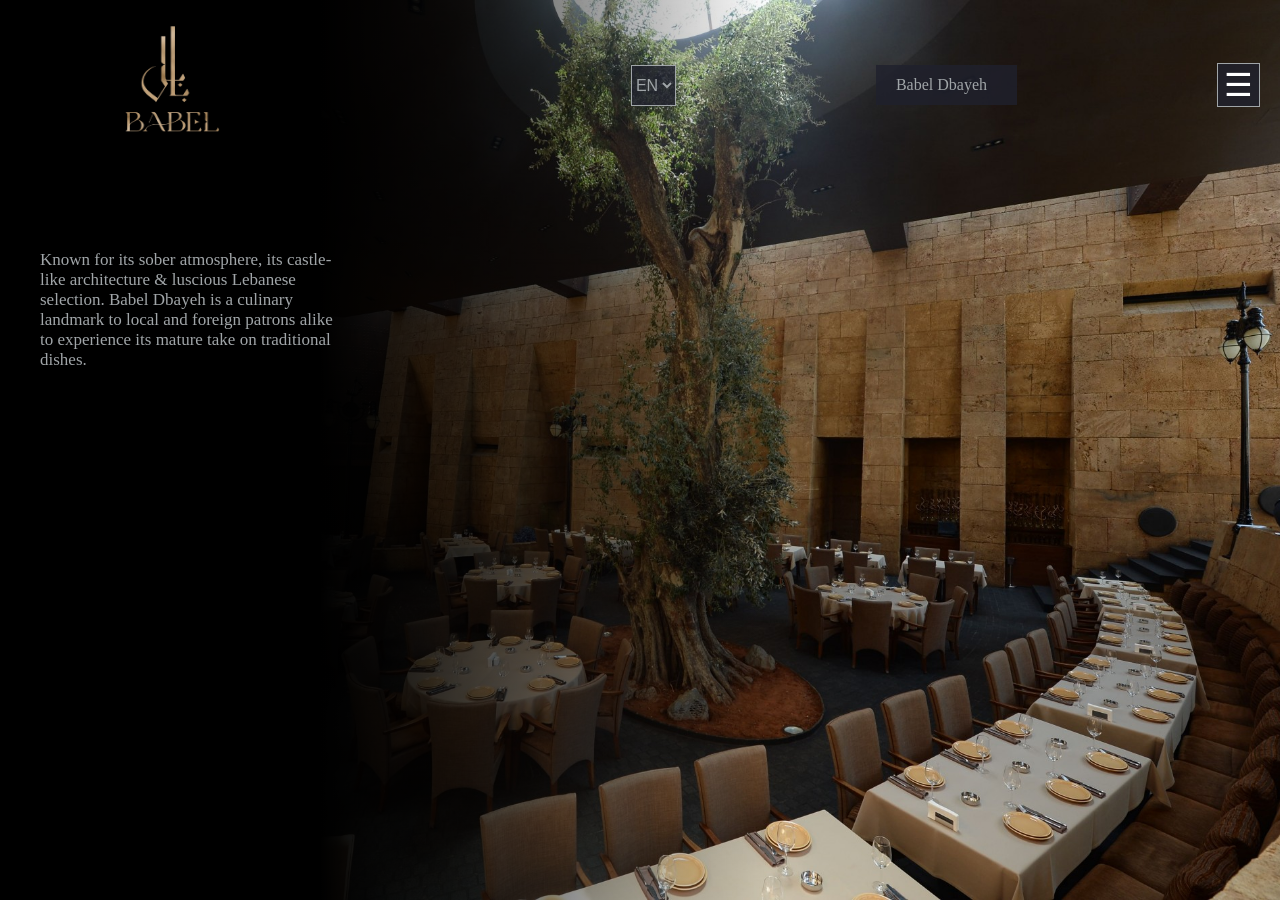
<file: branch1.html>
<!DOCTYPE html>
<html lang="en">
<head>
    <meta charset="UTF-8">
    <meta name="viewport" content="width=device-width, initial-scale=1.0">
    <link rel="stylesheet" href="css/style.css">
    <title>Babel</title>
</head>
<body>
    <input type="checkbox" id="menu-check">
    <header>
        <a href="index.html" id="logo"><img src="images/logo.png" alt="Babel Logo"></a>
        <div class="div1">
        <select id="language-select">
            <option value="en">EN</option>
            <option value="ar">AR</option>
        </select>
        <div class="branch-select">
            <span class="current">Babel Dbayeh</span>
        <ul>
        <li><a href="branch1.html">Babel Dbayeh</a></li>
        <li><a href="branch2.html">Babel Bay</a></li>
        <li><a href="branch3.html">Babel Baher</a></li>
        <li><a href="branch4.html">Babel Kuwait</a></li>
        </ul>
        </div>
        <label for="menu-check" class="menu-toggle">☰</label>

    </div>
    </header>
    <nav class="menu">
        <ul>
             <li><a href="index.html">Home</a></li>
            <li><a href="branch1.html">Babel Dbayeh</a></li>
            <li><a href="branch2.html">Babel Bay</a></li>
            <li><a href="branch3.html">Babel Bahr</a></li>
            <li><a href="branch4.html">Babel Kuwait</a></li>
            <li><a href="branch8.html">Babel Dubai</a></li>
            <li><a href="socialmedia.html">Social Media</a></li>
            <li><a href="news.html">News</a></li>
            <li><a href="contact.html">Contact Us</a></li>
        </ul>
        <label for="menu-check" class="close-menu">✕</label>
    </nav>
    <section class=" branch-hero dbayeh">
        <div class="branch-text">
       <p>Known for its sober atmosphere, its castle-like architecture & luscious Lebanese selection.
          Babel Dbayeh is a culinary landmark to local and foreign patrons alike to experience its mature take on traditional dishes.</p>
        </div>
    </section>
</body>
</html>
</file>
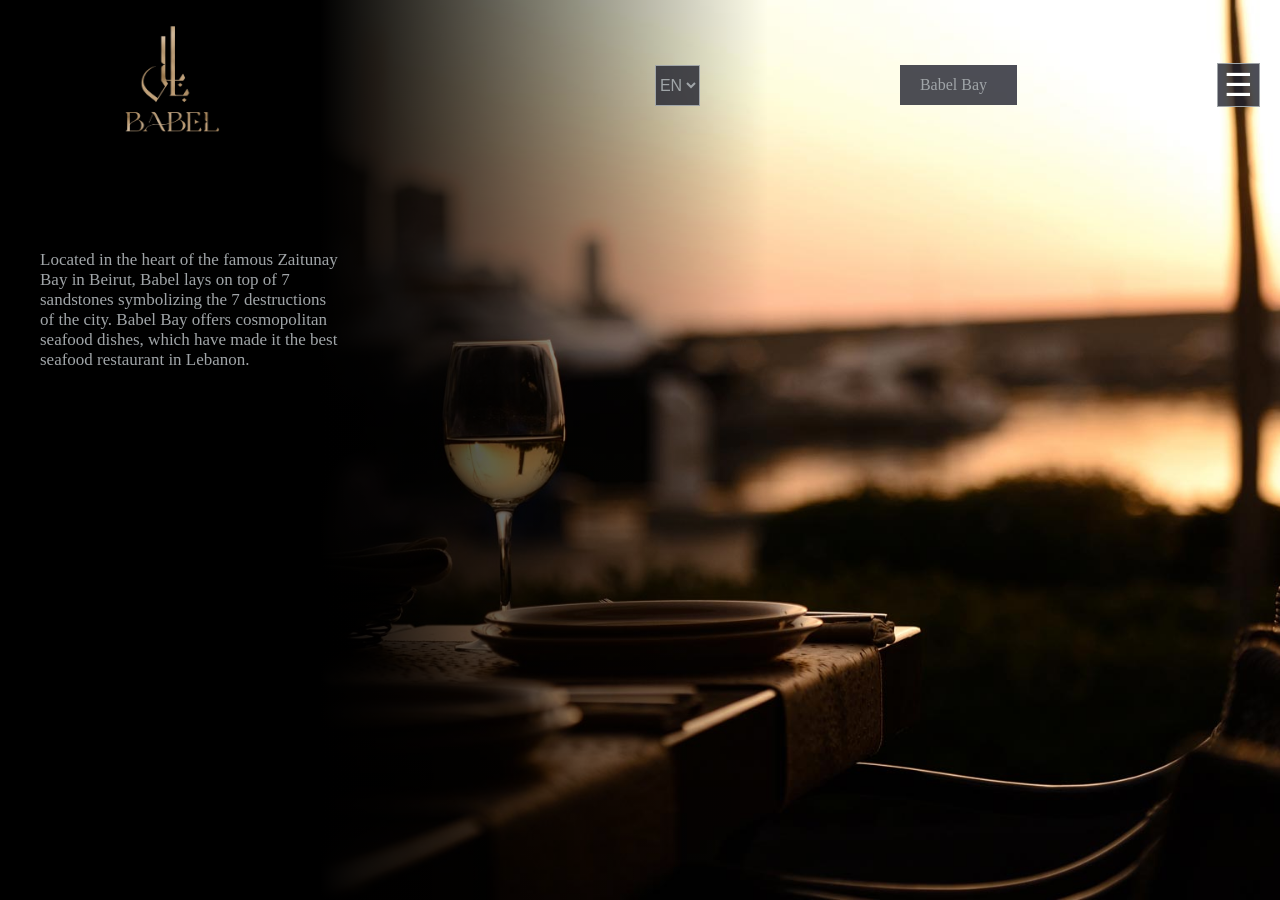
<file: branch2.html>
<!DOCTYPE html>
<html lang="en">
<head>
    <meta charset="UTF-8">
    <meta name="viewport" content="width=device-width, initial-scale=1.0">
    <link rel="stylesheet" href="css/style.css">
    <title>Babel</title>
</head>
<body>
    <input type="checkbox" id="menu-check">
    <header>
        <a href="index.html" id="logo"><img src="images/logo.png" alt="Babel Logo"></a>
        <div class="div1">
        <select id="language-select">
            <option value="en">EN</option>
            <option value="ar">AR</option>
        </select>
        <div class="branch-select">
            <span class="current">Babel Bay</span>
        <ul>
        <li><a href="branch2.html">Babel Bay</a></li>
        <li><a href="branch3.html">Babel Baher</a></li>
        <li><a href="branch4.html">Babel Kuwait</a></li>
        <li><a href="branch1.html">Babel Dbayeh</a></li>

        </ul>
        </div>
        <label for="menu-check" class="menu-toggle">☰</label>

    </div>
    </header>
    <nav class="menu">
        <ul>
            <li><a href="index.html">Home</a></li>
            <li><a href="branch1.html">Babel Dbayeh</a></li>
            <li><a href="branch2.html">Babel Bay</a></li>
            <li><a href="branch3.html">Babel Bahr</a></li>
            <li><a href="branch4.html">Babel Kuwait</a></li>
            <li><a href="branch8.html">Babel Dubai</a></li>
            <li><a href="socialmedia.html">Social Media</a></li>
            <li><a href="news.html">News</a></li>
            <li><a href="contact.html">Contact Us</a></li>
        </ul>
        <label for="menu-check" class="close-menu">✕</label>
    </nav>
    <section class=" branch-hero bay">
        <div class="branch-text">
       <p>Located in the heart of the famous Zaitunay Bay in Beirut, Babel lays on top of 7 sandstones symbolizing the 7 destructions of the city.
Babel Bay offers cosmopolitan seafood dishes, which have made it the best seafood restaurant in Lebanon.</p>
        </div>
    </section>
</body>
</html>
</file>
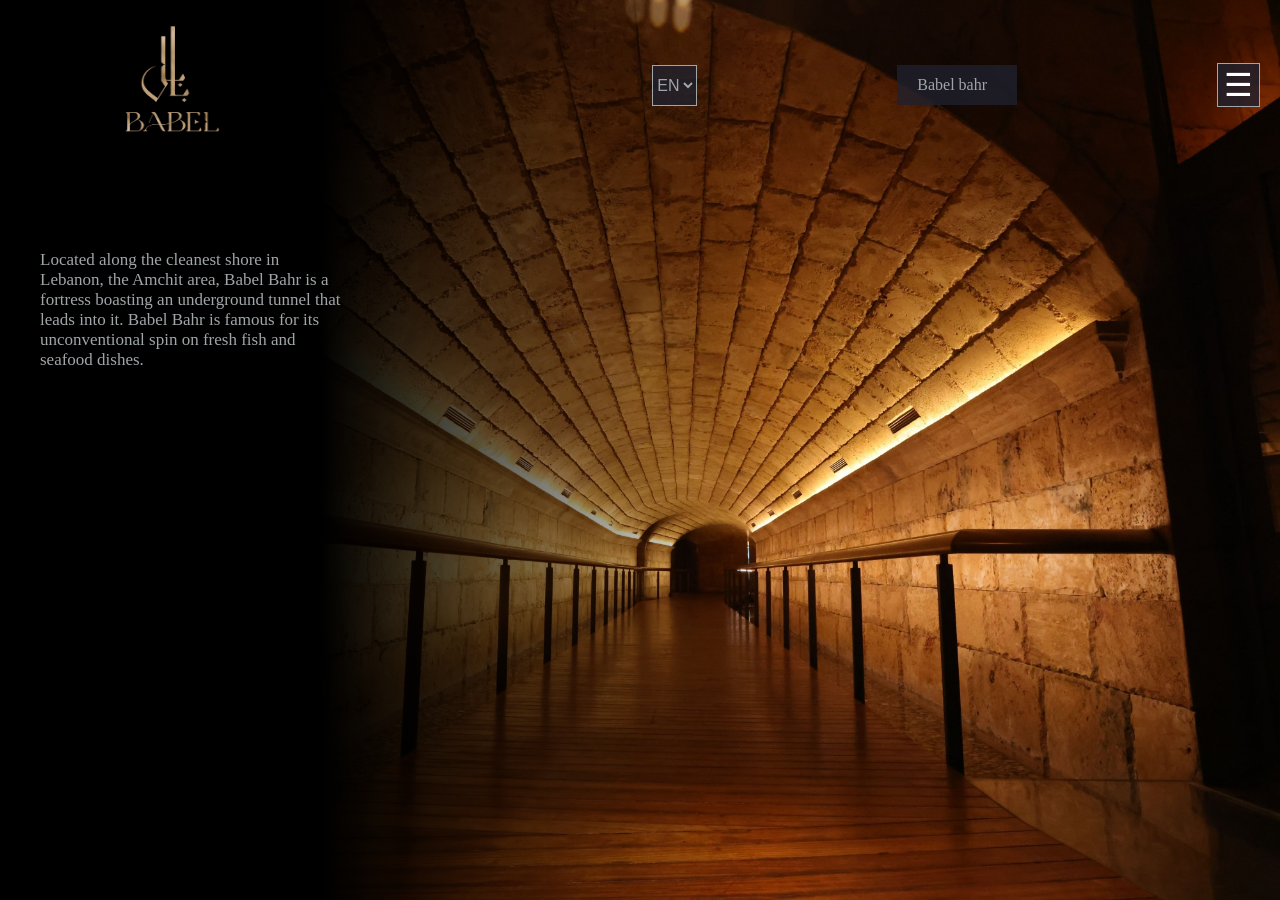
<file: branch3.html>
<!DOCTYPE html>
<html lang="en">
<head>
    <meta charset="UTF-8">
    <meta name="viewport" content="width=device-width, initial-scale=1.0">
    <link rel="stylesheet" href="css/style.css">
    <title>Babel</title>
</head>
<body>
    <input type="checkbox" id="menu-check">
    <header>
        <a href="index.html" id="logo"><img src="images/logo.png" alt="Babel Logo"></a>
        <div class="div1">
        <select id="language-select">
            <option value="en">EN</option>
            <option value="ar">AR</option>
        </select>
        <div class="branch-select">
            <span class="current">Babel bahr</span>
        <ul>
        <li><a href="branch2.html">Babel Bay</a></li>
        <li><a href="branch3.html">Babel Bahr</a></li>
        <li><a href="branch4.html">Babel Kuwait</a></li>
        <li><a href="branch1.html">Babel Dbayeh</a></li>

        </ul>
        </div>
        <label for="menu-check" class="menu-toggle">☰</label>

    </div>
    </header>
    <nav class="menu">
        <ul>
            <li><a href="index.html">Home</a></li>
            <li><a href="branch1.html">Babel Dbayeh</a></li>
            <li><a href="branch2.html">Babel Bay</a></li>
            <li><a href="branch3.html">Babel Bahr</a></li>
            <li><a href="branch4.html">Babel Kuwait</a></li>
            <li><a href="branch8.html">Babel Dubai</a></li>
            <li><a href="socialmedia.html">Social Media</a></li>
            <li><a href="news.html">News</a></li>
            <li><a href="contact.html">Contact Us</a></li>
        </ul>
        <label for="menu-check" class="close-menu">✕</label>
    </nav>
    <section class=" branch-hero bahr">
        <div class="branch-text">
       <p>Located along the cleanest shore in Lebanon, the Amchit  area, Babel Bahr is a fortress boasting an underground tunnel that leads into it.
Babel Bahr is famous  for its unconventional  spin on fresh fish and  seafood dishes.</p>
        </div>
    </section>
</body>
</html>
</file>
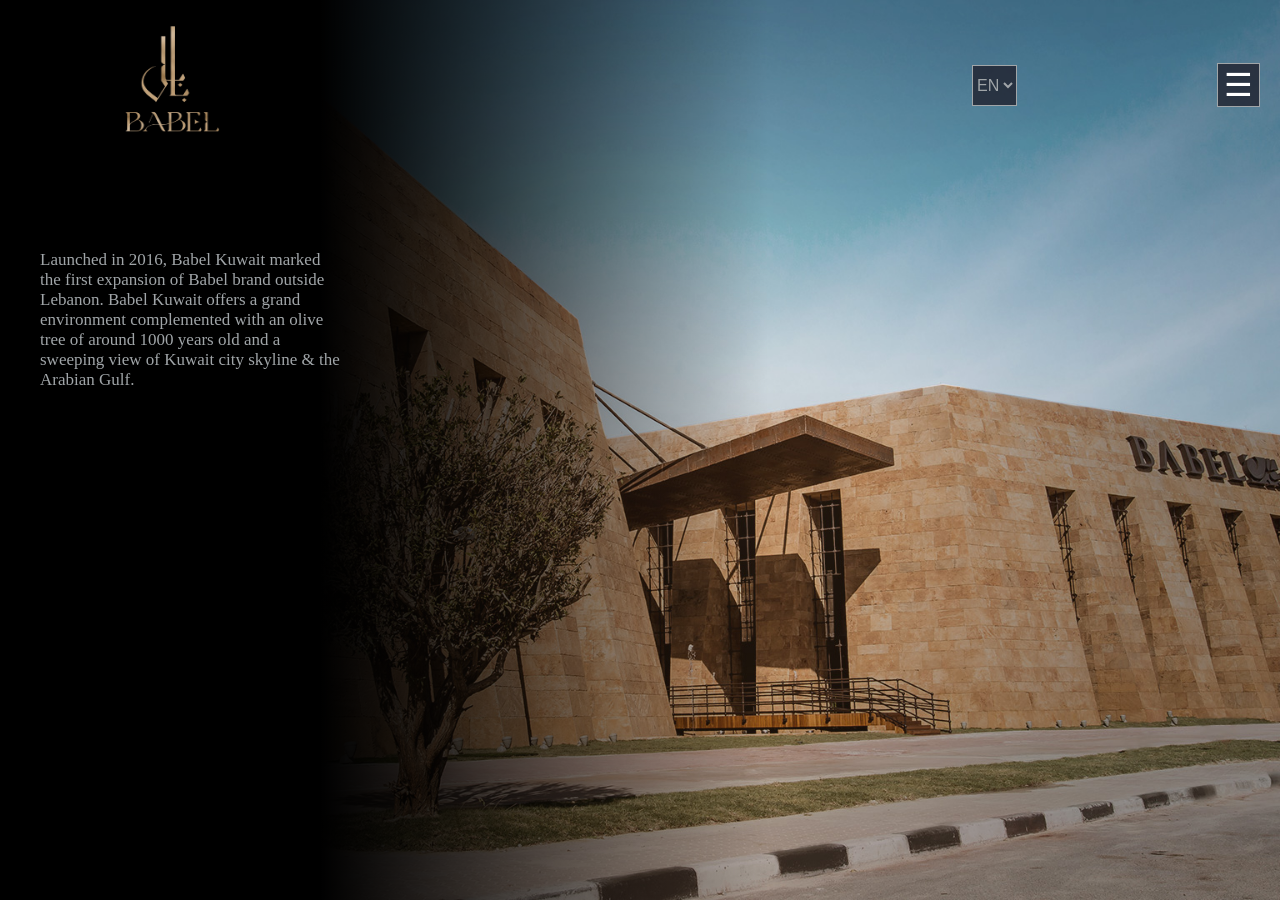
<file: branch4.html>
<!DOCTYPE html>
<html lang="en">
<head>
    <meta charset="UTF-8">
    <meta name="viewport" content="width=device-width, initial-scale=1.0">
    <link rel="stylesheet" href="css/style.css">
    <title>Babel</title>
</head>
<body>
    <input type="checkbox" id="menu-check">
    <header>
        <a href="index.html" id="logo"><img src="images/logo.png" alt="Babel Logo"></a>
        <div class="div1">
        <select id="language-select">
            <option value="en">EN</option>
            <option value="ar">AR</option>
        </select>
        <label for="menu-check" class="menu-toggle">☰</label>

    </div>
    </header>
    <nav class="menu">
        <ul>
             <li><a href="index.html">Home</a></li>
            <li><a href="branch1.html">Babel Dbayeh</a></li>
            <li><a href="branch2.html">Babel Bay</a></li>
            <li><a href="branch3.html">Babel Bahr</a></li>
            <li><a href="branch4.html">Babel Kuwait</a></li>
            <li><a href="branch8.html">Babel Dubai</a></li>
            <li><a href="socialmedia.html">Social Media</a></li>
            <li><a href="news.html">News</a></li>
            <li><a href="contact.html">Contact Us</a></li>
        </ul>
        <label for="menu-check" class="close-menu">✕</label>
    </nav>
    <section class=" branch-hero kuwait">
        <div class="branch-text">
       <p>Launched in 2016, Babel Kuwait marked the first expansion of Babel brand outside Lebanon.
        Babel Kuwait offers a grand environment complemented with an olive tree of around
        1000 years old and a sweeping view of Kuwait city skyline & the Arabian Gulf.</p>
        </div>
    </section>
</body>
</html>
</file>
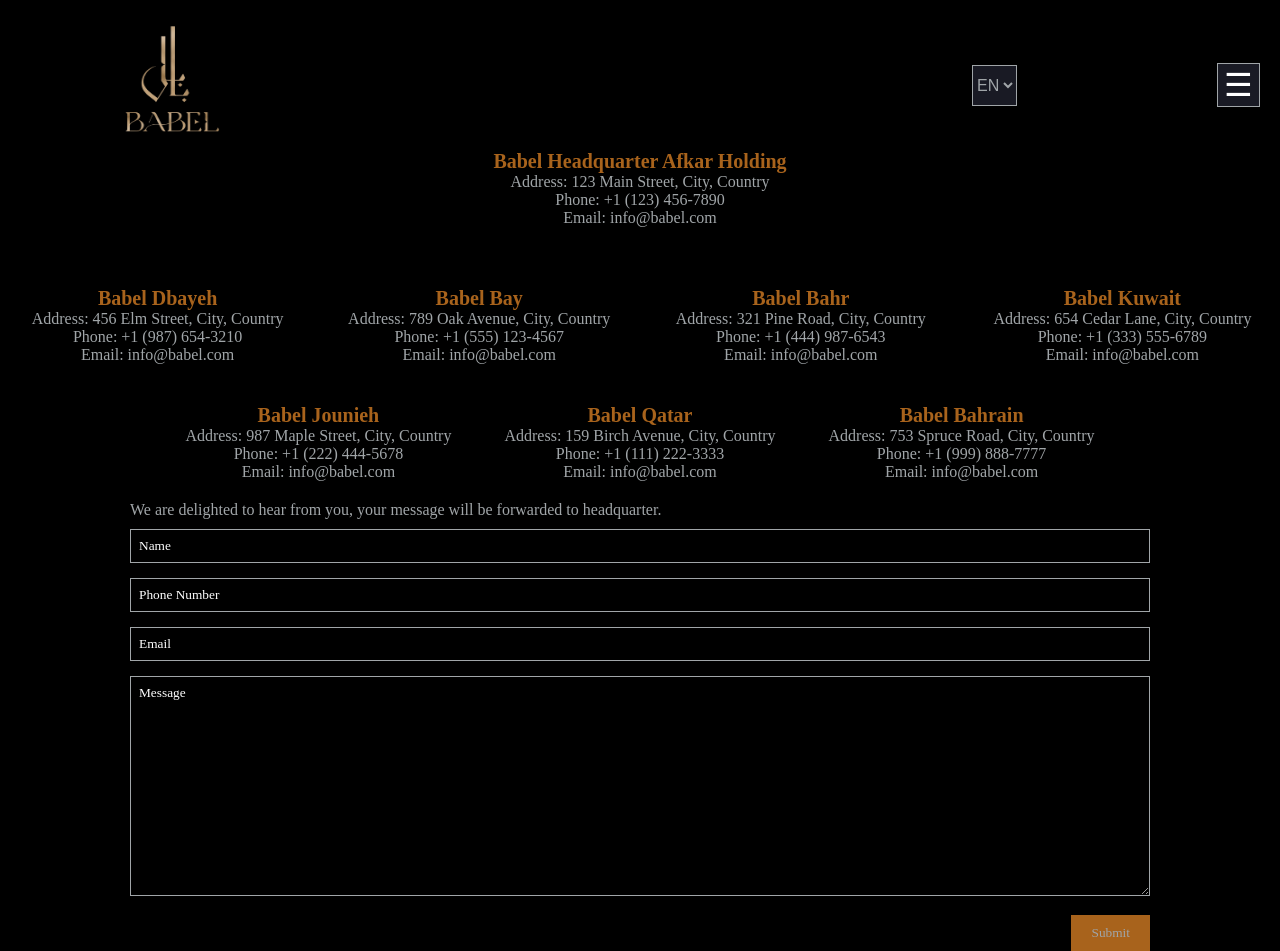
<file: contact.html>
<!DOCTYPE html>
<html lang="en">
<head>
    <meta charset="UTF-8">
    <meta name="viewport" content="width=device-width, initial-scale=1.0">
    <link rel="stylesheet" href="css/style.css">
    <title>Babel</title>
</head>
<body>
    <input type="checkbox" id="menu-check">
    <header>
        <a href="index.html" id="logo"><img src="images/logo.png" alt="Babel Logo"></a>
        <div class="div1">
        <select id="language-select">
            <option value="en">EN</option>
            <option value="ar">AR</option>
        </select>
        <label for="menu-check" class="menu-toggle">☰</label>

    </div>
    </header>
    <nav class="menu">
        <ul>
             <li><a href="index.html">Home</a></li>
            <li><a href="branch1.html">Babel Dbayeh</a></li>
            <li><a href="branch2.html">Babel Bay</a></li>
            <li><a href="branch3.html">Babel Bahr</a></li>
            <li><a href="branch4.html">Babel Kuwait</a></li>
            <li><a href="branch8.html">Babel Dubai</a></li>
            <li><a href="socialmedia.html">Social Media</a></li>
            <li><a href="news.html">News</a></li>
            <li><a href="contact.html">Contact Us</a></li>
        </ul>
        <label for="menu-check" class="close-menu">✕</label>
    </nav>
    <main class="contact">
        <div class="hq">
            <h3>Babel Headquarter Afkar Holding</h3>
            <p>Address: 123 Main Street, City, Country</p>
            <p>Phone: +1 (123) 456-7890</p>
            <p>Email: info@babel.com</p> 
        </div>
        <div class="locations">
            <div class="location">
                <h3>Babel Dbayeh</h3>
                <p>Address: 456 Elm Street, City, Country</p>
                <p>Phone: +1 (987) 654-3210</p>
                <p>Email: info@babel.com</p>
            </div>
            <div class="location">
                <h3>Babel Bay</h3>
                <p>Address: 789 Oak Avenue, City, Country</p>
                <p>Phone: +1 (555) 123-4567</p>
                <p>Email: info@babel.com</p>
            </div>
        <div class="location">
                <h3>Babel Bahr</h3>
                <p>Address: 321 Pine Road, City, Country</p>
                <p>Phone: +1 (444) 987-6543</p>
                <p>Email: info@babel.com</p>
            </div>
            <div class="location">
                <h3>Babel Kuwait</h3>
                <p>Address: 654 Cedar Lane, City, Country</p>
                <p>Phone: +1 (333) 555-6789</p>
                <p>Email: info@babel.com</p>
            </div>
            <div class="location">
                <h3>Babel Jounieh</h3>
                <p>Address: 987 Maple Street, City, Country</p>
                <p>Phone: +1 (222) 444-5678</p>
                <p>Email: info@babel.com</p>   
            </div>
            <div class="location">
                <h3>Babel Qatar</h3>
                <p>Address: 159 Birch Avenue, City, Country</p>
                <p>Phone: +1 (111) 222-3333</p>
                <p>Email: info@babel.com</p>

            </div>
            <div class="location">
                <h3>Babel Bahrain</h3>
                <p>Address: 753 Spruce Road, City, Country</p>
                <p>Phone: +1 (999) 888-7777</p>
                <p>Email: info@babel.com</p>
            </div>
        </div>
        <form class="contact-form">
            <p>We are delighted to hear from you, your message will be forwarded to headquarter.</p>
            <input type="text" placeholder="Name" required name="name">
            <input type="tel" placeholder="Phone Number" required name="phone">
            <input type="email" placeholder="Email" required name="email">
            <textarea placeholder="Message" required name="message"></textarea>
            <div class="form-button">
            <button type="submit">Submit</button></div>
        </form>
    </main>
</body>
</html>
</file>
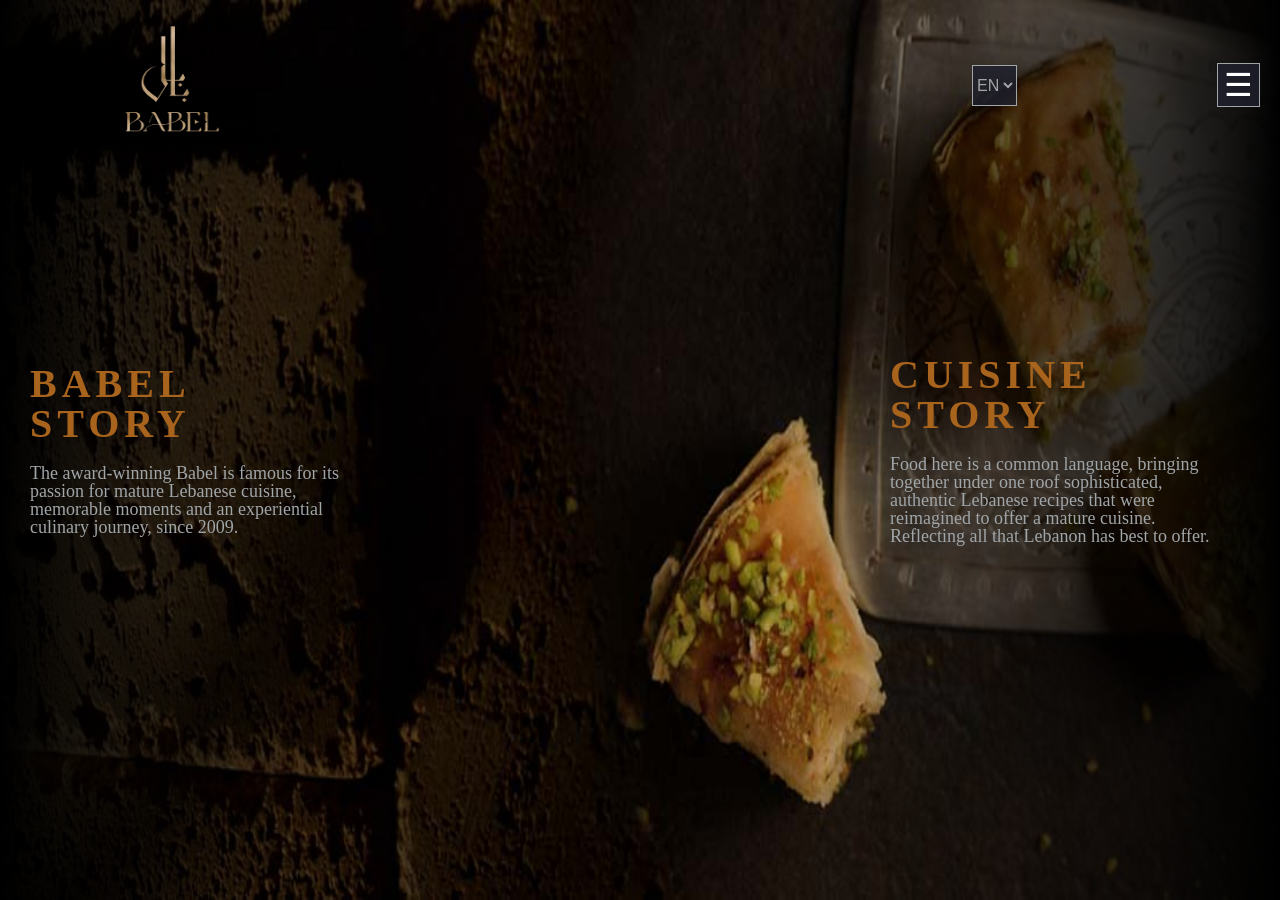
<file: story.html>
<!DOCTYPE html>
<html lang="en">
<head>
    <meta charset="UTF-8">
    <meta name="viewport" content="width=device-width, initial-scale=1.0">
    <link rel="stylesheet" href="css/style.css">
    <title>Babel Story</title>
</head>
<body>
    <input type="checkbox" id="menu-check">
    <header>
        <a href="index.html" id="logo"><img src="images/logo.png" alt="Babel Logo"></a>
        <div class="div1">
        <select id="language-select">
            <option value="en">EN</option>
            <option value="ar">AR</option>
        </select>
        <label for="menu-check" class="menu-toggle">☰</label>

    </div>
    </header>
    <nav class="menu">
        <ul>
            <li><a href="index.html">Home</a></li>
            <li><a href="branch1.html">Babel Dbayeh</a></li>
            <li><a href="branch2.html">Babel Bay</a></li>
            <li><a href="branch3.html">Babel Bahr</a></li>
            <li><a href="branch4.html">Babel Kuwait</a></li>
            <li><a href="branch8.html">Babel Dubai</a></li>
            <li><a href="socialmedia.html">Social Media</a></li>
            <li><a href="news.html">News</a></li>
            <li><a href="contact.html">Contact Us</a></li>
        </ul>
        <label for="menu-check" class="close-menu">✕</label>
    </nav>
    <section class="story-content">
        <div class="story-block story1">
        <h2>BABEL<br>STORY</h2>
        <p>
            The award-winning Babel is famous for its<br>passion
             for mature Lebanese cuisine,<br> memorable moments and an experiential<br>
            culinary journey, since 2009.
        </p>
        </div>
        <div class="story-block story2">
        <h2>CUISINE STORY</h2>
        <p>
            Food here is a common language, bringing <br>together under one roof sophisticated,
            <br>authentic Lebanese recipes that were<br>
             reimagined to offer a mature cuisine.<br>
              Reflecting all that Lebanon has best to offer.
        </p>
        </div>
    </section>
</file>
<file: css/style.css>
* { margin: 0; padding: 0; box-sizing: border-box; }
.menu-toggle {
    font-size: 32px;
    color: white;
    cursor: pointer;
    display: block;
    background-color: rgba(32,33,45,0.8);
    border: 1px solid #a0a5a8;
    padding: 5px 6px;
    line-height: 1;
}
header {
   flex-direction: row;
   justify-content: space-between;
   align-items: center;
   display: flex; 
   position: fixed;
   top: 0;
   box-sizing: border-box; 
   left: 0;
   width: 100%;
   padding: 10px 20px;
   z-index: 10;
}
.div1{
display: flex;
align-items: center;
gap: 200px;
}
#menu-check { display: none; }
.menu {
    display: none; 
    position: fixed;
    top: 0;
    left: 0;
    width: 100%;
    height: 100%;
    background-color: rgba(0, 0, 0, 0.9);
    flex-direction: column;
    justify-content: center;
    align-items: center;
    z-index: 20;
}
#menu-check:checked ~ .menu {/* Show the menu when the checkbox is checked + only works on siblings*/
    display: flex;
}
.menu ul {
    list-style: none;
    padding: 0;
    margin: 0;
    text-align: center;
}
.menu ul li {
    margin: 20px 0;
}
.menu a {
    color: white;
    text-decoration: none;
    font-size: 28px;
    font-family: "Palatino Linotype", Palatino, Georgia, serif;
    transition: color 0.3s ease;
}
.menu a:hover {
    color: #a8631c;
}
.menu .close-menu {
    position: absolute;
    top: 20px;
    right: 20px;
    font-size: 50px;
    font-weight: 100 ;
    color: white;
    cursor: pointer;
}
#language-select {
    background-color: rgba(32,33,45,0.8);
    color: #a0a5a8;
    font-size: 16px;
    font-weight:100;
    top: 20px;
    padding: 10px 0px 10px 0px;
    border: 1px solid #a0a5a8;
}
#logo img {
    height:150px;
    width: 300px;
    display: block;
}
.slideshow { 
    position:relative; 
    height: 180vh; 
    overflow: hidden; }

.scroll-down {
    position: absolute;
    left: 50%;
    top: calc(100vh - 90px);
    transform: translateX(-50%);
    z-index: 5;
}
.scroll-down img {
    width: 160px;
    height: 70px;
    display: block;
}
.slide { 
    position: absolute; 
    top: 0; 
    left: 0; 
    width: 100%; 
    height: 100%; 
    background-size: cover; 
    background-position: center; 
    opacity: 0; 
    animation: fade 30s infinite, zoom 30s infinite; 
}
.slide1{
    background-image: url('../images/image1.png'); 
    animation-delay: 0s; 
}
.slide2 { 
    background-image: url('../images/image2.png'); 
    animation-delay: 6s; 
}
.slide3 { 
    background-image: url('../images/image3.png'); 
    animation-delay: 12s; 

}
.slide4 { 
    background-image: url('../images/image4.jpg'); 
    animation-delay: 18s; 
}
.slide5 { 
    background-image: url('../images/image5.jpg'); 
    animation-delay: 24s; 
}
.slide6 { 
    background-image: url('../images/image6.jpg'); 
    animation-delay: 30s; 
}
@keyframes fade { 
    0% { opacity: 0; } 
    5% { opacity: 1; } 
    25% { opacity: 1; } 
    30% { opacity: 0; } 
    100% { opacity: 0; } 
}
@keyframes zoom {
    0%   { transform: scale(1); }
    30%  { transform: scale(1.15); }
    100% { transform: scale(1.15); }
}

.card {
    position: relative;
    display: block;
    height: 60vh;
    overflow: hidden;
    background: black;
    color: white;
}

.card-image {
    width: 100%;
    height: 100%;
    overflow: hidden;
}

.card-image img {
    width: 100%;
    height: 100%;
    object-fit: cover;
    display: block;
    transform-origin: right center;
    transition: transform 0.8s ease-out,
                opacity 0.8s ease-out;
}

.card:hover img {/*zoom on hover + darkens the image*/
    transform: scale(1.1);
    opacity: 0.5;
}

.card-text {
    position: absolute;
    top: 50%;
    left: 50%;
    width: 85%;
    transform: translate(-50%, -50%);
    z-index: 2;
    text-align: center;
    color: white;
}

.card-text h2 {
    font-family: Palatino, "Palatino Linotype", serif;
    font-size: 30px;
    letter-spacing: 5px;
    margin-bottom: 25px;
}

.card-text p {
    font-family: Palatino, "Palatino Linotype", serif;
    font-size: 16px;
    letter-spacing: 1px;
    margin-bottom: 30px;
}
@media (max-width: 500px) {
    .card {
        height: 50vh;
    }

    .card-text h2 {
        font-size: 23px;
        letter-spacing: 3px;
    }

    .card-text p {
        display: none;
    }
}
.story-content {
    background-image:linear-gradient(to right,black 0%,transparent 40%, transparent 60%, black 100%), url('../images/Homepage_StoryOfBabel.jpg');
    background-size:100% 100%, 180% 100%;
    background-position: center center;
    background-repeat: no-repeat;
    display: flex;
    font-family: Palatino, "Palatino Linotype", serif;
    font-size: 16px;
    color: #a0a5a8;
    justify-content: space-between;
    align-items: center;
    height: 100vh;
    padding-top: 100px;
}
body{
    background-color: black;
    color: white;
    font-family: Palatino, "Palatino Linotype", serif;
    font-size: 16px;
}
.story1 {
    width: 50%;
    height: 100%;
    display: flex;
    justify-content: center;
    flex-direction: column;
    padding-left: 30px;
    padding-bottom: 100px;
    
}
.story2{
    width: 50%;
    height: 100%;
    justify-content: center;
    display: flex;
    flex-direction: column;
    padding-left: 250px;
    padding-right: 30px;
    padding-bottom: 100px;

}

.story-block h2{
    font-family: Palatino, "Palatino Linotype", serif;
    font-size: 40px;
    color: #a8631c;
    line-height: 1;
    letter-spacing: 5px;
    padding-bottom: 20px;

}
.story-block p{
    font-family: Palatino, "Palatino Linotype", serif;
    font-size: 18px;
    color: #a0a5a8;
    line-height: 1;
}
.branches {
    display: flex;
    height: 90vh;
    overflow: clip;
}
.branch{
    background-image:linear-gradient(to right,black 0%,transparent 40%, transparent 60%, black 100%);
    display: flex;
    flex:1;
    justify-content: center;
    flex-direction: column;
    align-items: center;
    color: white;
    font-family: Palatino, "Palatino Linotype", serif;
    letter-spacing: 3px;
    position: relative;
    background-size:auto 100%;
    transition: background-size 0.8s ease-out;
    animation-timing-function: ease-out;
    animation-fill-mode: both;
    animation-timeline: view();
    animation-range: entry 0% cover 80%;
}
.branch1{
    background-image: url('../images/branch1.jpg');
    background-position: center;
    animation-name: slideLeft;
}
.branch2{
    background-image: url('../images/branch2.jpg');
    background-position: center;
    animation-name: slideRight;
}
.branch3{
    background-image: url('../images/branch3.jpg');
    background-position: center;
    animation-name: slideUp;
}
.branch4{
    background-image: url('../images/branch4.jpg');
    background-position: center;
    animation-name: slideLeft;
}
.branch5{
    background-image: url('../images/branch5.jpg');
    background-position: center;
    animation-name: slideRight;
}
.branch6{
    background-image: url('../images/branch6.jpg');
    background-position: center;
    animation-name: slideUp;
}
.branch7{
    background-image: url('../images/branch7.jpg');
    background-position: center;
    animation-name: slideLeft;
}
.branch8{
    background-image: url('../images/branch8.jpg');
    background-position: center;
    animation-name: slideRight;
}
.socialmedia{
    background-image: url('../images/socialmedia.jpg');
    background-position: center;
    animation-name: slideLeft;
}
.news{
    background-image: url('../images/news.jpg');
    background-position: center;
    animation-name: slideRight;
}
.branch:hover{
    background-size: auto 115%;
}
.branch::after{
    content: "";
    position: absolute;
    top: 0;
    left: 0;
    width: 100%;
    height: 100%;
    background: rgba(0, 0, 0, 0);
    transition: background 0.8s ease-out;
    pointer-events: none;
}
.branch:hover::after{
    background: rgba(0, 0, 0, 0.5);
}
@keyframes slideLeft {
   from{
    transform: translateX(-100%);
    opacity: 0;
   }
   to{
    transform: translateX(0);
    opacity: 1;
   }
}
@keyframes slideRight {
   from{
    transform: translateX(100%);
    opacity: 0;
   }
   to{
    transform: translateX(0);
    opacity: 1;
   }
}
@keyframes slideUp {
   from{
    transform: translateY(100%);
    opacity: 0;
   }
   to{
    transform: translateY(0);
    opacity: 1;
   }
}
.branch-hero{
    background-size: cover;
    background-position: center;
    height: 100vh;
    position: relative;
}
.dbayeh{
    background-image: url('../images/dbaye.jpg');
    
}
.bay{
    background-image: url('../images/bay.jpg');
    
}
.bahr{
    background-image: url('../images/bahr.jpg');
    
}
.kuwait{
    background-image: url('../images/kuwait.jpg');
    
}
.branch-hero::before{
    content: "";
    position: absolute;
    top: 0;
    left: 0;
    width: 100%;
    height: 100%;
    background:linear-gradient(to right, black 0%, black 25%, transparent 60%) ;
}
.branch-text{
    position: relative;
    color: #a0a5a8;
    font-family: Palatino, "Palatino Linotype", serif;
    font-size: 17px;
    width: 30%;
    padding:250px 40px 0;
    z-index: 2;
}
.branch-select {
    position: relative;
    
}
.branch-select ul{
    position: absolute;
    top: 100%;
    left: 0;
    width: 100%;
    background-color: rgba(32,33,45,0.8);
    list-style: none;
    opacity: 0;
    visibility: hidden;
    transform: translateY(-20px);
    transition: opacity 0.7s ease,transform 0.7s ease, visibility 0.7s;
}
.branch-select:hover ul{
    opacity: 1;
    visibility: visible;
    transform: translateY(0);
}
 .current{
    display: block;
    padding: 12px 30px 12px 20px;
    background-color: rgba(32,33,45,0.8);
    color: #a0a5a8;
    font-family: Palatino, "Palatino Linotype", serif;
    line-height: 1;
    cursor: pointer;
 }
.branch-select li a{
    display: block;
    padding: 12px 20px;
    color: #a0a5a8;
    text-decoration: none;
    background-color: rgba(32,33,45,0.8);
    font-family: Palatino, "Palatino Linotype", serif;
    line-height: 1;
    transition: color 0.3s ease;
}
.branch-select li a:hover{
    color: #a8631c;
}
.branch-select li{
    list-style: none;
}
.locations{
    display: flex;
    flex-wrap: wrap;
    justify-content: center;
    gap: 40px;
}
.location{
    flex: 0 0 22%;
    text-align: center;
    
}
.location p{
    font-family: Palatino, "Palatino Linotype", serif;
    font-size: 16px;
    color: #a0a5a8;
}
.location h3{
    font-family: Palatino, "Palatino Linotype", serif;
    font-size: 20px;
    color: #a8631c;
}
.hq{
    font-family: Palatino, "Palatino Linotype", serif;
    color: #a0a5a8;
    text-align: center;
    margin-bottom:60px;

}
.hq h3{
    font-family: Palatino, "Palatino Linotype", serif;
    font-size: 20px;
    color: #a8631c;
}
.contact{
    padding-top: 150px;

}
.contact-form{
    max-width: 1100px;
    margin: 0 auto;
    padding: 0 40px;
}
.contact-form input, .contact-form textarea{
    width: 100%;
    box-sizing: border-box;
    padding: 8px;
    margin-bottom: 15px;
    border: 1px solid #a0a5a8;
    background-color: rgba(0, 0, 0, 0.8);
    color: #a0a5a8;
    font-family: Palatino, "Palatino Linotype", serif;
}
.contact-form input::placeholder, .contact-form textarea::placeholder { 
    color: white;
 }
 .contact-form p { 
    font-family: Palatino, "Palatino Linotype", serif;
    color: #a0a5a8; 
    font-size: 16px; 
    margin-bottom: 10px;
    margin-top: 20px;
}

.contact-form button{
    background:#a8631c;
    color: #a0a5a8;
    border: none;
    padding: 10px 20px;
    cursor: pointer;
    transition: background 0.3s ease,color 0.3s ease;
    font-family: Palatino, "Palatino Linotype", serif;
}
.contact-form button:hover{
    background: #a0a5a8;
    color: #a8631c;
}
.form-button{
    text-align: right;
}
.contact-form textarea { 
    height: 220px;
}
.line{
    position: relative;
    display: inline-block;
    padding: 3px 10px;
    position: relative;

}
.line::before, .line::after {
    content: "";
    position: absolute;
    left: 0;
    width: 100%;
    height: 1px;
    background: linear-gradient(to right, transparent, white, transparent); 
}
.line::before {
    top: 0;
}
.line::after {
    bottom: 0;
}



@media (max-width: 768px) {

    header {
        padding: 8px 12px;
    }

    .div1 {
        gap: 20px;
    }

    #logo img {
        width: 150px;
        height: auto;
        max-width: 100%;
    }

    .menu-toggle {
        font-size: 28px;
    }

    #language-select {
        font-size: 13px;
        max-width: 100px;
    }

    .story-content {
        height: auto;
        min-height: 100vh;
        flex-direction: column;
        align-items: stretch;
        padding: 120px 24px 40px;
        gap: 30px;
        background-size: cover;
    }

    .story1,
    .story2 {
        width: 100%;
        height: auto;
        padding: 0;
    }

    .story-block h2 {
        font-size: 30px;
        letter-spacing: 3px;
        line-height: 1.2;
    }

    .story-block p {
        font-size: 16px;
        line-height: 1.5;
    }

    .branch-text {
        width: 100%;
        box-sizing: border-box;
        padding: 160px 24px 30px;
        font-size: 16px;
    }

    .branch-hero {
        min-height: 100vh;
        height: auto;
        background-size: cover;
        background-position: center;
    }

    .branches {
        height: auto;
        min-height: 90vh;
        flex-wrap: wrap;
    }

    .branch {
        flex: 1 1 50%;
        min-height: 350px;
        box-sizing: border-box;
        background-size: cover;
    }

    .locations {
        gap: 25px;
        padding: 0 20px;
    }

    .location {
        flex: 0 0 40%;
    }

    .contact {
        padding-top: 120px;
    }

    .contact-form {
        padding: 0 24px;
    }
}



@media (max-width: 480px) {

    header {
        padding: 8px;
    }

    .div1 {
        gap: 8px;
        min-width: 0;
    }

    #logo img {
        width: 110px;
        height: auto;
    }

    .menu-toggle {
        font-size: 25px;
        padding: 5px;
    }

    #language-select {
        font-size: 12px;
        padding: 8px 2px;
        max-width: 85px;
    }

    .menu a {
        font-size: 24px;
    }

    .menu .close-menu {
        font-size: 48px;
        right: 15px;
        top: 15px;
    }

    .slideshow {
        height: 100vh;
    }

    .scroll-down img {
        width: 110px;
        height: auto;
    }

    .card {
        height: 55vh;
        min-height: 350px;
    }

    .card-text {
        width: 90%;
    }

    .card-text h2 {
        font-size: 22px;
        letter-spacing: 3px;
        margin-bottom: 18px;
    }

    .card-text p {
        display: none;
    }

    .story-content {
        padding: 110px 18px 30px;
    }

    .story-block h2 {
        font-size: 25px;
        letter-spacing: 2px;
    }

    .story-block p {
        font-size: 15px;
        line-height: 1.5;
    }

    .branch-text {
        padding: 140px 18px 30px;
        font-size: 15px;
    }

    .branch-hero::before {
        background: linear-gradient(
            to bottom,
            rgba(0, 0, 0, 0.8),
            rgba(0, 0, 0, 0.35)
        );
    }

    .branch {
        flex: 1 1 100%;
        min-height: 300px;
    }

    .locations {
        gap: 25px 10px;
        padding: 0 12px;
    }

    .location {
        flex: 0 0 calc(50% - 10px);
    }

    .location h3,
    .hq h3 {
        font-size: 17px;
    }

    .location p {
        font-size: 14px;
        overflow-wrap: anywhere;
    }

    .hq {
        padding: 0 18px;
        margin-bottom: 35px;
    }

    .contact {
        padding-top: 100px;
    }

    .contact-form {
        padding: 0 16px;
    }

    .contact-form textarea {
        height: 160px;
    }
}
</file>
